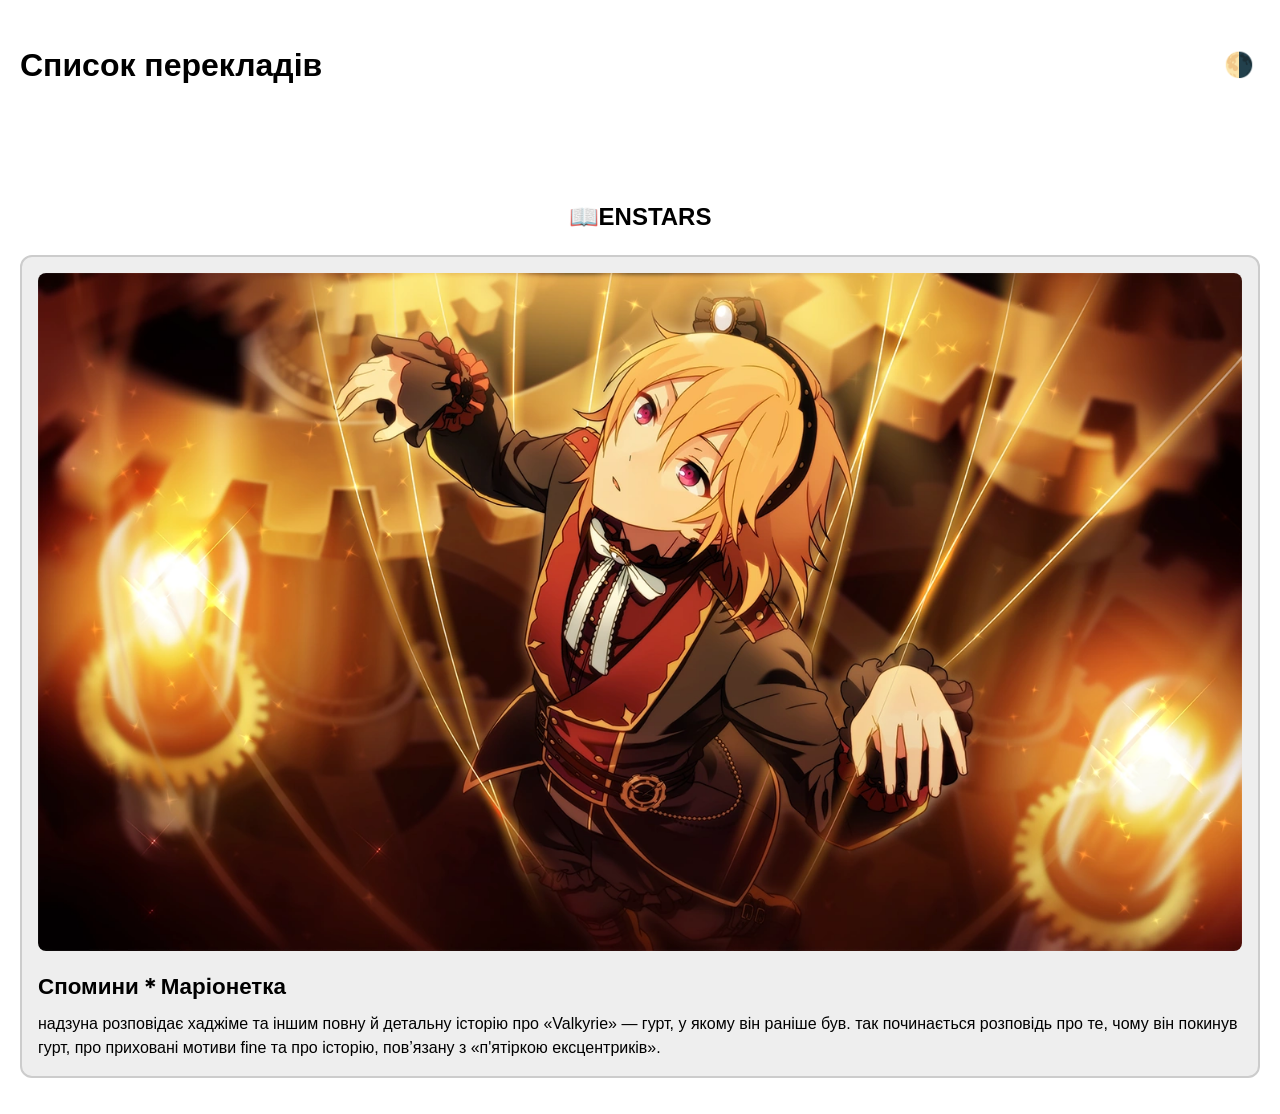
<file: index.html>
<!DOCTYPE html>
<html lang="uk">
<head>
  <meta charset="UTF-8">
  <meta name="viewport" content="width=device-width, initial-scale=1.0" />
  <title>Переклади</title>
  <link rel="stylesheet" href="css/style.css">
</head>
<body>
  <header>
    <h1>Список перекладів</h1>
    <button id="theme-toggle">🌗</button>
  </header>

<main>
  
  <h2 style="margin-top: 2rem; text-align: center;">📖ENSTARS</h2>
  
  <div class="project-card">
    <a href="tl/enstars/marionette/1_mar.html">
      <img src="tl/enstars/marionette/images/marionette_nazuna.webp" alt="(Doll's Singing Voice) Nazuna Nito" class="project-image" />
      <h3 class="project-title">Спомини＊Маріонетка</h3>
      <p class="project-description">
         надзуна розповідає хаджіме та іншим повну й детальну історію про «Valkyrie» — гурт, у якому він раніше був. так починається розповідь про те, чому він покинув гурт, про приховані мотиви fine та про історію, пов’язану з «п'ятіркою ексцентриків».
      </p>
    </a>
  </div>    
 
</main>

<script src="js/script.js"></script>
</body>
</html>
</file>
<file: css/style.css>
:root {
  --bg: #ffffff;
  --text: #000000;
  --bubble-bg: #eeeeee;
  --name-bg: #cccccc;

  --header-bg: #ffffffcc;
  --header-text: #222;
}

[data-theme="dark"] {
  --bg: #1a1a1a;
  --text: #eeeeee;
  --bubble-bg: #333333;
  --name-bg: #444444;

  --header-bg: #121212cc;
  --header-text: #f5f5f5;
}
main {
  padding-top: 3.5rem; /* розтошування назви розділу під банером  */
}

body {
  background-color: var(--bg);
  color: var(--text);
  font-family: sans-serif;
  margin: 0;
  padding: 20px;
  font-size: 16px;
  line-height: 1.5;
}

header {
  display: flex;
  justify-content: space-between;
  align-items: center;
}

#theme-toggle {
  font-size: 1.5rem;
  background: none;
  border: none;
  cursor: pointer;
}

/* Кнопка та меню "Розділи" */
.dropdown {
  position: relative;
  display: inline-block;
}

.dropdown-toggle {
  background-color: #555;
  color: white;
  padding: 8px 16px;
  font-size: 16px;
  border: none;
  cursor: pointer;
  border-radius: 6px;
}

.dropdown-menu {
  display: none;
  position: absolute;
  background-color: #f9f9f9;
  min-width: 160px;
  border-radius: 6px;
  box-shadow: 0 4px 8px rgba(0,0,0,0.1);
  z-index: 1;

  right: 0;
  left: auto;

  max-height: 300px;
  overflow-y: auto;
}

.dropdown-menu a {
  color: black;
  padding: 10px 14px;
  text-decoration: none;
  display: block;
}

.dropdown-menu a:hover {
  background-color: #eee;
}

/* Діалоги */
.dialogue {
  display: flex;
  align-items: flex-start;
  margin-bottom: 20px;
}

.avatar img {
  width: 60px;
  border-radius: 50%;
}

.text-block {
  margin-left: 12px;
}

.name {
  background-color: var(--name-bg);
  color: var(--text);
  padding: 4px 8px;
  border-radius: 4px;
  font-weight: bold;
  display: inline-block;
  margin-bottom: 0.3em;
}

.bubble {
  background-color: var(--bubble-bg);
  padding: 1em;
  border-radius: 8px;
  margin-top: 0.4em;
  max-width: 80%;
  line-height: 1.4;
}


/* Персонажі — Ім’я + Бульбашка */

.name-shu { background-color: #E3ACAE; color: #000; }
.bubble-shu { background-color: #F1D6D7; color: #000; }

.name-mika { background-color: #006A6C; color: #000; }
.bubble-mika { background-color: #80B5B6; color: #000; }

.name-tomoya { background-color: #EEDCB3; color: #000; }
.bubble-tomoya { background-color: #F7EED9; color: #000; }

.name-nazuna { background-color: #FFEC47; color: #000; }
.bubble-nazuna { background-color: #FFF6A3; color: #000; }

.name-mitsuru { background-color: #ED6D35; color: #000; }
.bubble-mitsuru { background-color: #F6B69A; color: #000; }

.name-hajime { background-color: #CAB8D9; color: #000; }
.bubble-hajime { background-color: #E5DCEC; color: #000; }

.name-kaede { background-color: #A5D762; color: #000; }
.bubble-kaede { background-color: #C3FF80; color: #000; }

.name-renga { background-color: #c2a858; color: #fff; }
.bubble-renga { background-color: #EED59E; color: #000; }

.name-kafka { background-color: #9a87cc; color: #fff; }
.bubble-kafka { background-color: #C8B7FF; color: #000; }

.name-yukikaze { background-color: #5fb8dd; color: #fff; }
.bubble-yukikaze { background-color: #A3DFFF; color: #000; }

.name-akuta { background-color: #e08a50; color: #fff; }
.bubble-akuta { background-color: #FFC199; color: #000; }

.name-ushio { background-color: #89c774; color: #fff; }
.bubble-ushio { background-color: #CBF899; color: #000; }

/* Інші персонажі */
.name-ten { background-color: #c0c9d9; color: #000; }
.bubble-ten { background-color: #E4EBF5; color: #000; }

.name-liguang { background-color: #cc6a5d; color: #fff; }
.bubble-liguang { background-color: #FF998A; color: #000; }

.name-kiroku { background-color: #9f7cc4; color: #fff; }
.bubble-kiroku { background-color: #D7ADF3; color: #000; }

.name-nanaki { background-color: #5fb8b1; color: #fff; }
.bubble-nanaki { background-color: #9BE1DC; color: #000; }

.name-muneuji { background-color: #e49cb8; color: #000; }
.bubble-muneuji { background-color: #FFD2E9; color: #000; }

.name-raito { background-color: #769e8d; color: #fff; }
.bubble-raito { background-color: #A0C8B7; color: #000; }

.name-kinari { background-color: #d4b9e9; color: #000; }
.bubble-kinari { background-color: #F5E4FF; color: #000; }

.name-chihiro { background-color: #6ed6a7; color: #000; }
.bubble-chihiro { background-color: #A3F5CD; color: #000; }

.name-tao { background-color: #789dbc; color: #fff; }
.bubble-tao { background-color: #ADCDE4; color: #000; }

.name-kuguri { background-color: #c46e92; color: #fff; }
.bubble-kuguri { background-color: #EE9BB7; color: #000; }

.name-nagi { background-color: #8784d1; color: #fff; }
.bubble-nagi { background-color: #B9B7F5; color: #000; }

.name-toi { background-color: #ccb86d; color: #000; }
.bubble-toi { background-color: #FFEEB2; color: #000; }

.name-ryui { background-color: #e2758d; color: #fff; }
.bubble-ryui { background-color: #FFA8BE; color: #000; }

.name-yodaka { background-color: #c2be86; color: #000; }
.bubble-yodaka { background-color: #F8F3D5; color: #000; }

.name-netaro { background-color: #dd70b7; color: #fff; }
.bubble-netaro { background-color: #FF99E4; color: #000; }

.name-renga-akuta { background-color: #d19954; color: #fff; }
.bubble-renga-akuta { background-color: #f6cb9c; color: #000; }


.name-yachiyo { background-color: #BDCCC3; color: #000; }
.bubble-yachiyo { background-color: #E5EAE1; color: #000; }

.name-sakujiro { background-color: #BDCCC3; color: #000; }
.bubble-sakujiro { background-color: #E5EAE1; color: #000; }

.name-nayuki { background-color: #BDCCC3; color: #000; }
.bubble-nayuki { background-color: #E5EAE1; color: #000; }

.name-daniel { background-color: #BDCCC3; color: #000; }
.bubble-daniel { background-color: #E5EAE1; color: #000; }


/* Ілюстрації */
.illustration {
  display: block;
  max-width: 100%;
  max-height: 80vh;
  height: auto;
  margin: 2em auto;
  border-radius: 8px;
  box-shadow: 0 4px 8px rgba(0,0,0,0.2);
}

/* Проєкти */
.project-card {
  border: 2px solid #ccc;
  border-radius: 12px;
  padding: 16px;
  margin: 16px 0;
  background-color: var(--bubble-bg);
  transition: transform 0.2s, border-color 0.2s;
}

.project-card:hover {
  transform: scale(1.01);
  border-color: #999;
}

.project-card a {
  text-decoration: none;
  color: inherit;
  display: block;
}

.project-image {
  width: 100%;
  border-radius: 8px;
  margin-bottom: 12px;
}

.project-title {
  margin: 0 0 8px 0;
  font-size: 1.4em;
  color: var(--text);
}

.project-description {
  margin: 0;
  font-size: 1em;
  color: var(--text);
}

/* Мобільна адаптивність */
@media (max-width: 600px) {
  html {
    font-size: 18px;
  }

  body {
    font-size: 1rem;
    line-height: 1.6;
  }

  header h1 {
    font-size: 1.8rem;
  }

  header nav a {
    font-size: 1.2rem;
    padding: 0.5em 1em;
  }

  #theme-toggle {
    font-size: 1.8rem;
  }

  .bubble {
    max-width: 100%;
    font-size: 1.1rem;
  }

  .avatar img {
    width: 70px;
  }
}

/* Прогрес-бар */
.progress-bar-container {
  position: fixed;
  top: 0;
  left: 0;
  height: 4px;
  width: 100%;
  background: #e0e0e0;
  z-index: 999;
}
.progress-bar {
  height: 100%;
  width: 0;
  background: #6aa1ff;
  transition: width 0.1s linear;
}
.sticky-header {
  position: fixed;
  top: 0;
  left: 0;
  right: 0;
  background: var(--header-bg);
  color: var(--header-text);
  padding: 1rem 1.5rem;
  font-size: 1.5rem;
  font-weight: bold;
  box-shadow: 0 2px 4px rgba(0,0,0,0.1);
  transition: transform 0.3s ease;
  z-index: 1000;
}

.sticky-header.hidden {
  transform: translateY(-100%);
}




/* Теми */
:root {
  --header-bg: #ffffffcc;
  --header-text: #222;
}

[data-theme="dark"] {
  --header-bg: #121212cc;
  --header-text: #f5f5f5;
}



/* Навігація */
.chapter-nav {
  display: flex;
  justify-content: space-between;
  align-items: center;
  margin-top: 3rem;
  padding: 1rem;
  border-top: 1px solid #ccc;
  font-size: 1rem;
}
.nav-button {
  padding: 0.5rem 1rem;
  background: #eaeaea;
  border-radius: 6px;
  text-decoration: none;
  color: black;
}
.nav-button:hover {
  background: #d5d5d5;
}
.chapter-status {
  font-weight: bold;
}

.chapter-title {
  position: sticky;
  top: 0;
background: var(--header-bg, #fff);
  z-index: 50;
  transition: all 0.3s ease;
  padding: 1rem 1.5rem;
  font-size: 1.25rem;
  height: auto;
}

.chapter-title.shrunk {
  padding: 0.3rem 1.5rem;
  font-size: 0.9rem;
  opacity: 0.7;
}

.footnote-ref {
  font-size: 0.8em;
  text-decoration: none;
  color: #888;
}

.footnote {
  font-size: 0.9em;
  border-top: 1px dashed #aaa;
  padding-top: 0.5em;
  margin: 1em 0;
  font-style: italic;
  color: #666;
}

.back-link {
  font-size: 0.8em;
  margin-left: 0.5em;
  text-decoration: none;
  color: #666;
}
.back-link:hover {
  color: #000;
}
</file>
